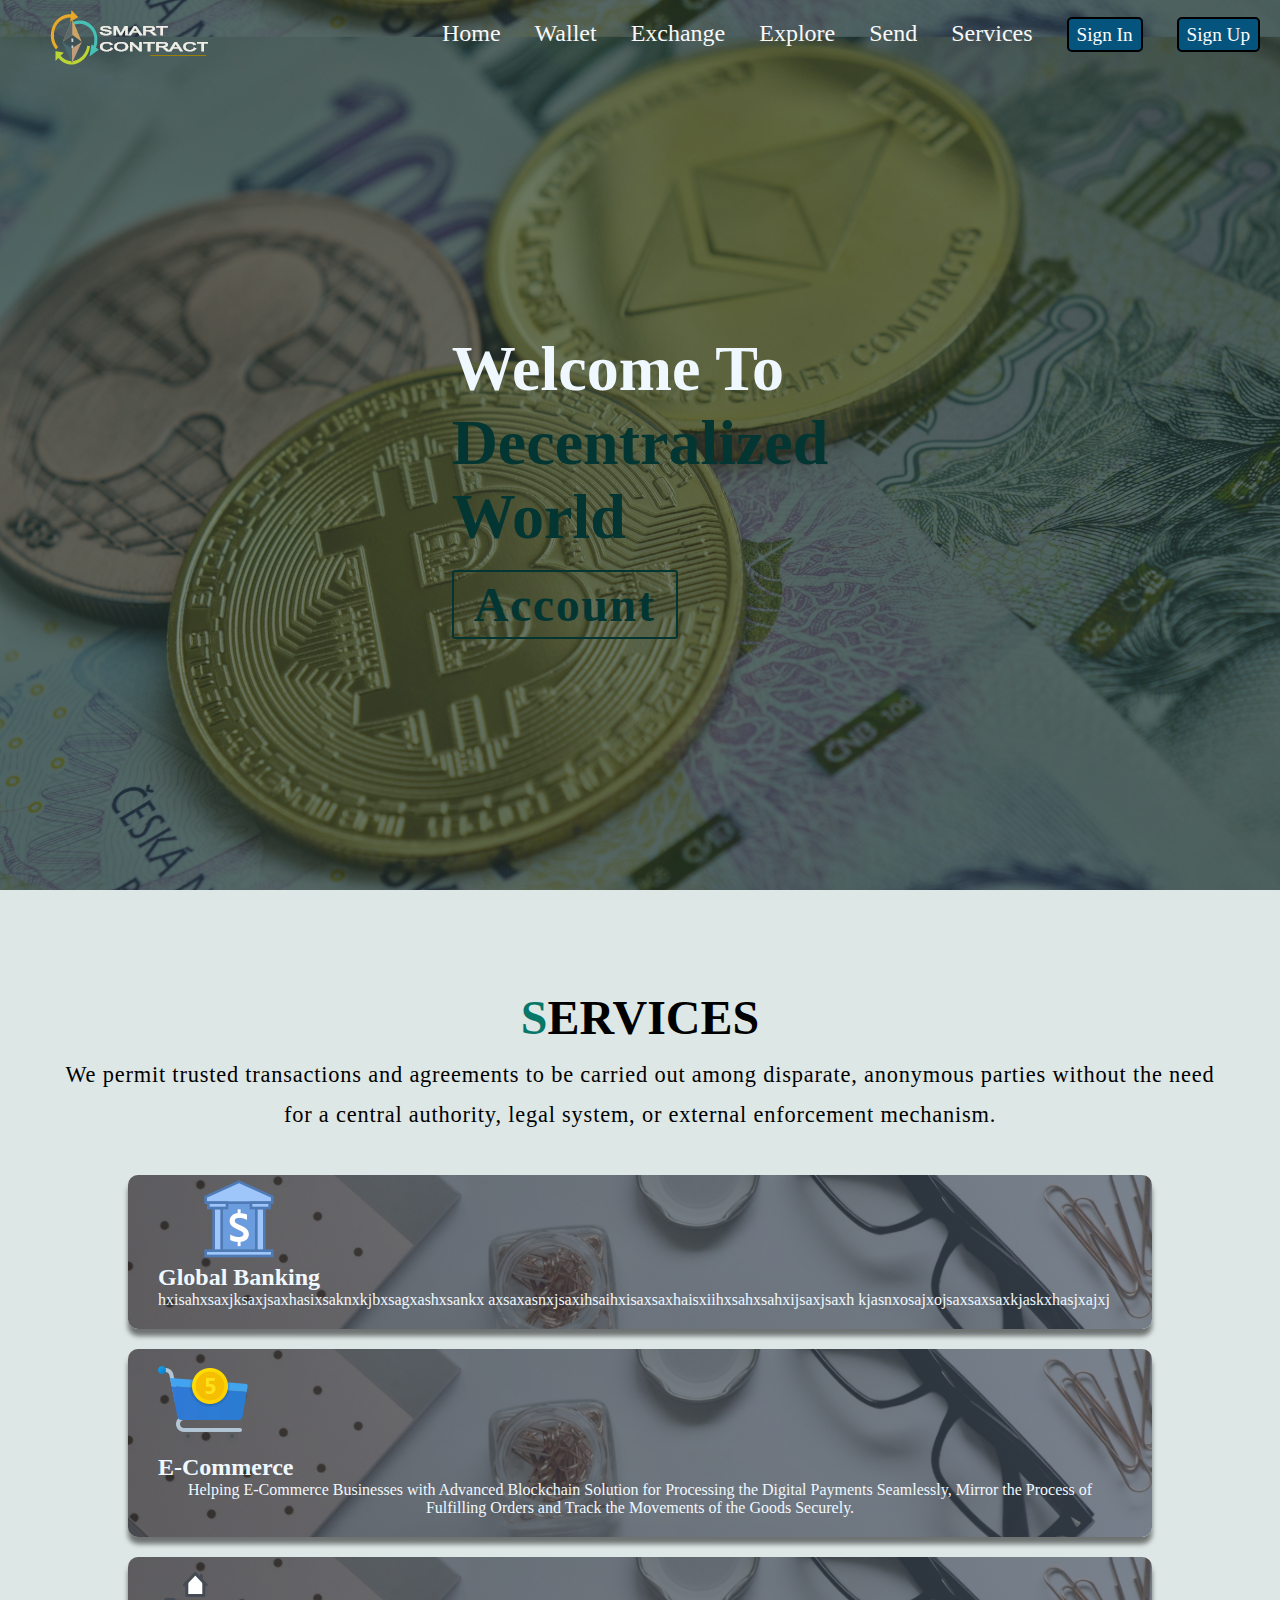
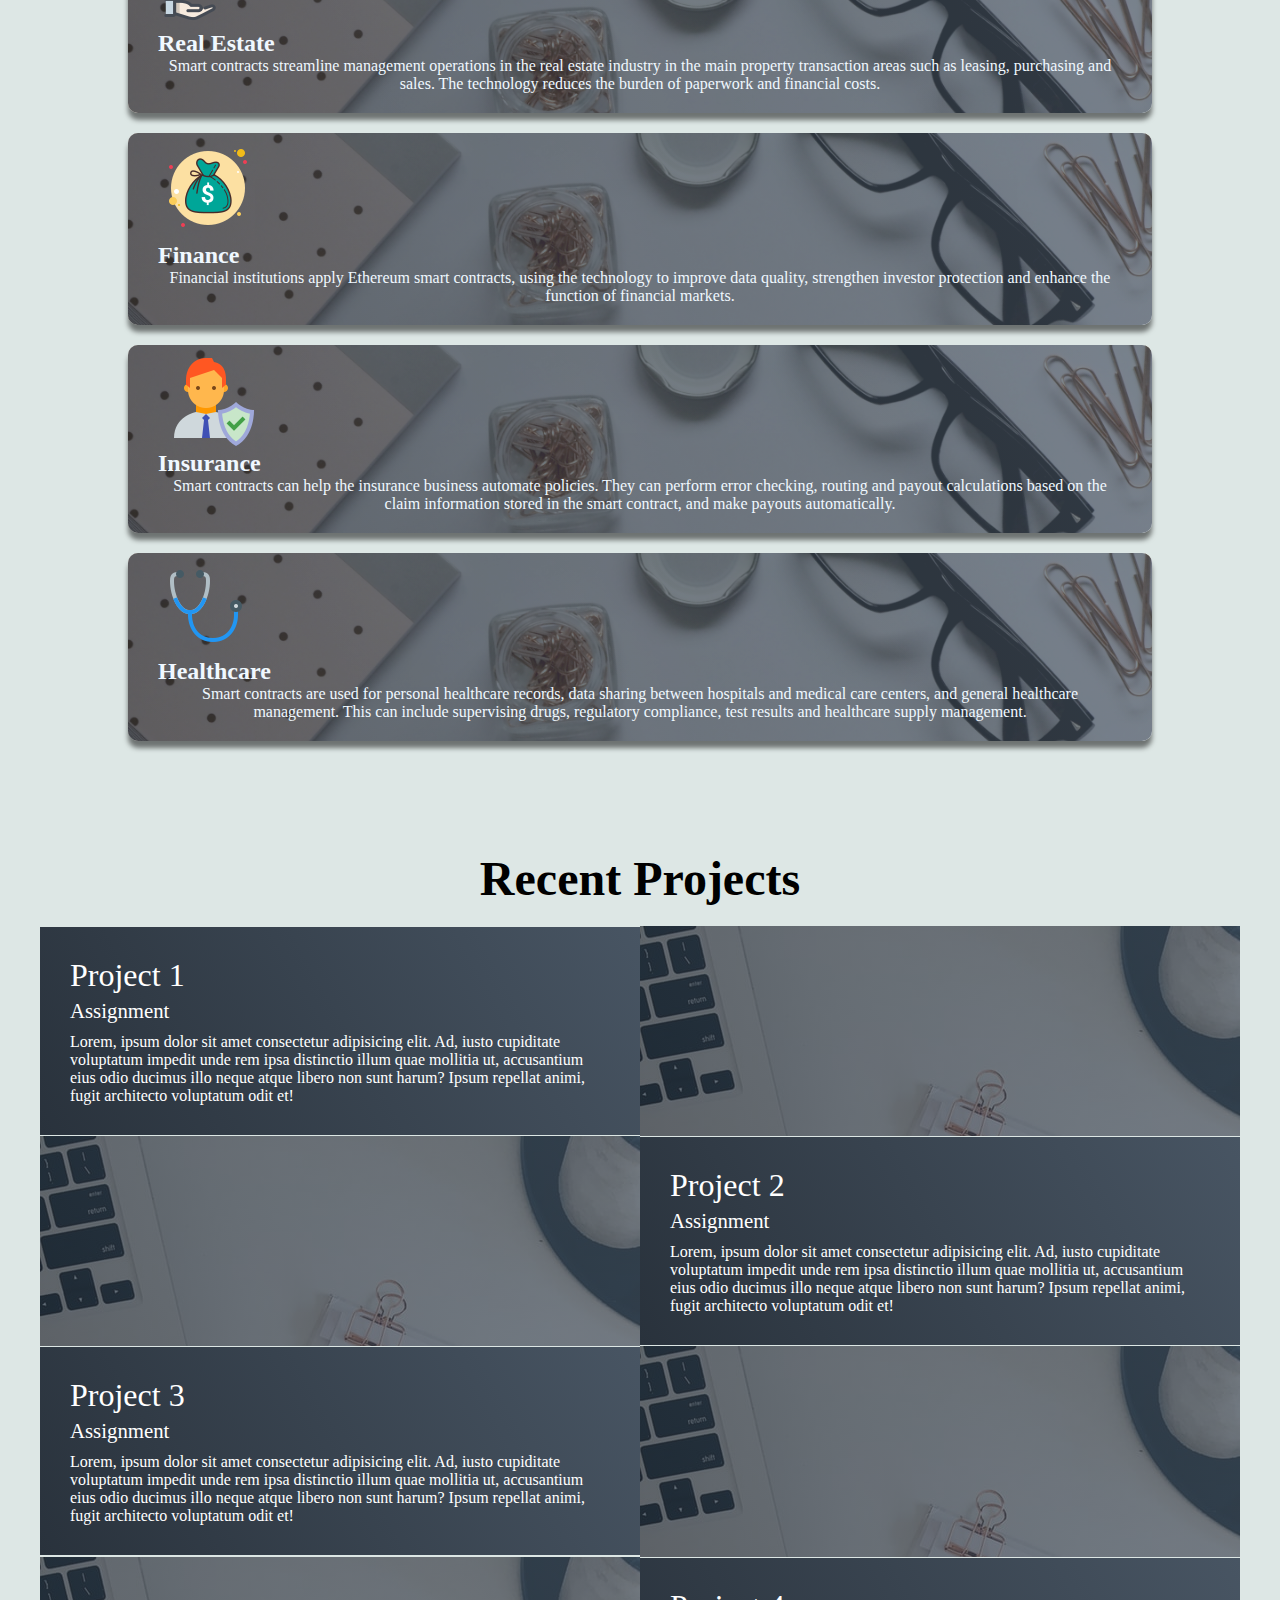
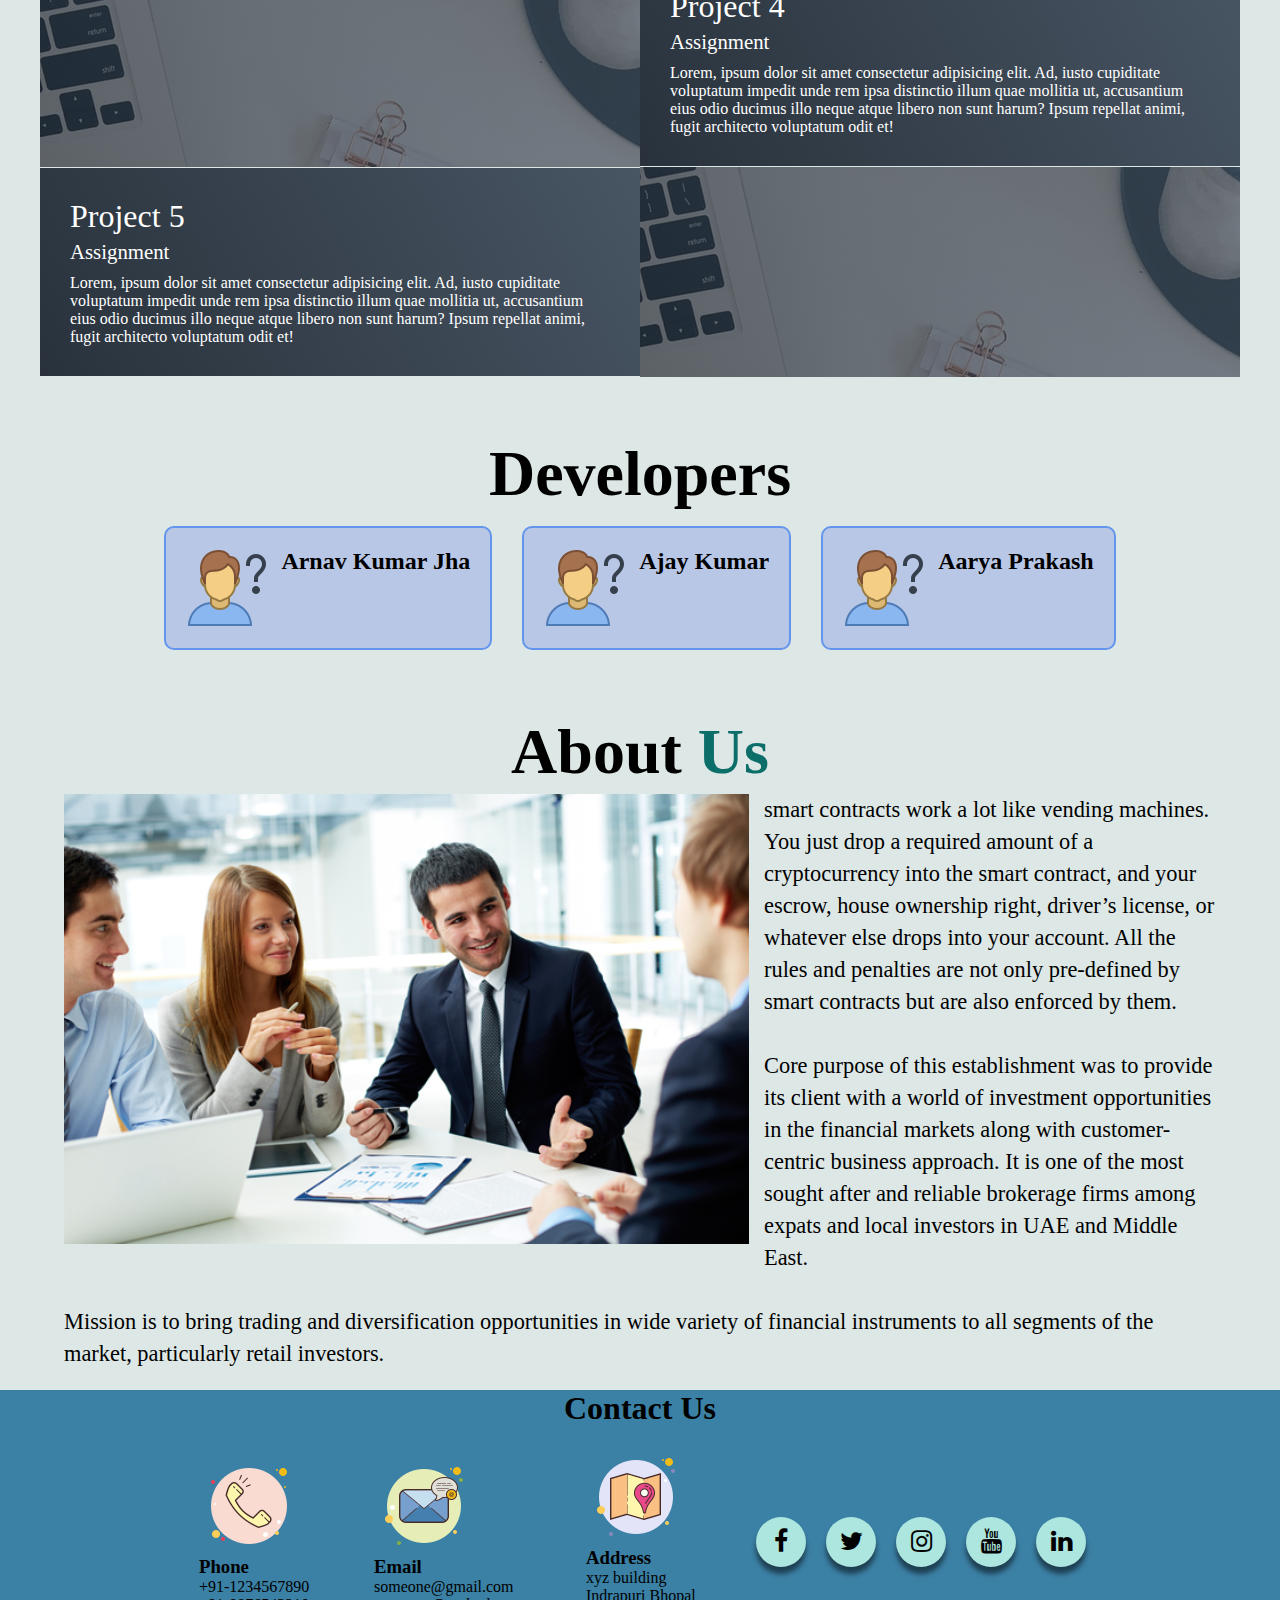
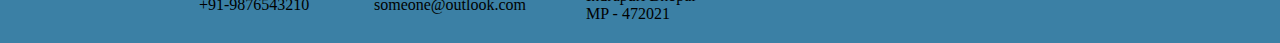
<file: index.html>
<!DOCTYPE html>
<html lang="en">
<head>
    <meta charset="UTF-8">
    <meta name="viewport" content="width=device-width, initial-scale=1.0">
    <link rel="stylesheet" href="styles.css">
    <title>smart contract</title>
    <link href="https://stackpath.bootstrapcdn.com/font-awesome/4.7.0/css/font-awesome.min.css" rel="stylesheet">
</head>
<body style="background-color: rgb(221, 231, 229);">

    <!-- Front-view page -->
    <section id="front-view">
        <div class="manu">
          <a href="index.html"><img src="img/mylogo.png"></a>
          <ul>
            <li class="mn"><a href="index.html" >Home</a></li>
            <li class="mn"><a href="wallet/wallet.html">Wallet</a></li>
            <li class="mn"><a href="#">Exchange</a></li>
            <li class="mn"><a href="#">Explore</a></li>
            <li class="mn"><a href="#">Send</a></li>
            <li class="mn"><a href="#">Services</a>
              <ul class="drpdwn">
                <li><a href="#">Global Banking</a></li>
                <li><a href="#">E-Commerce</a></li>
                <li><a href="#">Real Estate</a></li>
                <li><a href="#">Finance</a></li>
                <li><a href="#">Insurance</a></li>
                <li><a href="#">Healthcare</a></li>
              </ul>
            </li>
            <li class="wltbtn"><a class="button" id="inbutton" >Sign In</a></li>
            <li class="wltbtn"><a class="button" id="upbutton" >Sign Up</a></li>
          </ul>
        </div>
        <div class="front-view container">
            <div>
                <h1>Welcome To<span class="A"></span></h1> 
                <h1 style="color: rgb(3, 54, 50);">Decentralized<span class="B"></span></h1>
                <h1 style="color:   rgb(3, 54, 50);">World<span class="B"></span></h1> 
                <a href="#" type="button" class="actbtn"><b>Account</b></a>    
            </div>  
        </div>
    </section>

    <!-- signin popup-->
    <section id="popup">
      <div class="popup-content">
        <p class="close"><b>+</b></p>
        <img src="img/login.png" alt="">
        <input type="text" placeholder="User/Email">
        <input type="text" placeholder="Password">
        <a href="#" class="button">Sign In</a>
      </div>
    </section>

    <!-- Service -->
    <section id="services">
        <div class="serviceTop">
            <h1 ><span style="color: #067768;">S</span>ERVICES</h1>
            <p>We permit trusted transactions and agreements to be carried out among
                 disparate, anonymous parties without the need for a central authority, 
                 legal system, or external enforcement mechanism.
               
            </p>
        </div>
        <div class="serviceBottom">
            <div class="serviceItem">
                <a href="#" style="color:aliceblue;">
                <div class="icon"><img src="img/bank.png"></div>
                <h2>Global Banking</h2>
                </a>
                <p>hxisahxsaxjksaxjsaxhasixsaknxkjbxsagxashxsankx
                  axsaxasnxjsaxihsaihxisaxsaxhaisxiihxsahxsahxijsaxjsaxh
                  kjasnxosajxojsaxsaxsaxkjaskxhasjxajxj
                </p>
            </div>
            <div class="serviceItem">
                 <div class="icon"><img src="img/ecom.png"></div>
                 <h2>E-Commerce</h2>
                 <p>Helping E-Commerce Businesses with Advanced Blockchain Solution for
                     Processing the Digital Payments Seamlessly, Mirror the Process of
                      Fulfilling Orders and Track the Movements of the Goods Securely.
                </p>
            </div>
            <div class="serviceItem">
                <div class="icon"><img src="img/property.png"></div>
                <h2>Real Estate</h2>
                <p>Smart contracts streamline management operations in the real estate industry 
                    in the main property transaction areas such as leasing, purchasing and sales. 
                    The technology reduces the burden of paperwork and financial costs.
                </p>
            </div>
            <div class="serviceItem">
                <div class="icon"><img src="img/money.png"></div>
                <h2>Finance</h2>
                <p>Financial institutions apply Ethereum smart contracts, using the technology
                     to improve data quality, strengthen investor protection and enhance the 
                     function of financial markets.
                </p>
            </div>
            <div class="serviceItem">
                <div class="icon"><img src="img/insurance.png"></div>
                <h2>Insurance</h2>
                <p>Smart contracts can help the insurance business automate policies. They
                     can perform error checking, routing and payout calculations based on the
                      claim information stored in the smart contract, and make payouts automatically.
                </p>
            </div>
            <div class="serviceItem">
                <div class="icon"><img src="img/health.png"></div>
                <h2>Healthcare</h2>
                <p> Smart contracts are used for personal healthcare records, data sharing 
                    between hospitals and medical care centers, and general healthcare management. 
                    This can include supervising drugs, regulatory compliance, test results and healthcare 
                    supply management.
                </p>
            </div>
        </div>
    </section>


    <!-- Projects Section -->
    <section id="projects">
        <div class="projects container">
          <div class="projects-header">
            <h1 class="section-title">Recent <span>Projects</span></h1>
          </div>
          <div class="all-projects">
            <div class="project-item">
              <div class="project-info">
                <h1>Project 1</h1>
                <h2>Assignment</h2>
                <p>Lorem, ipsum dolor sit amet consectetur adipisicing elit. Ad, iusto cupiditate voluptatum impedit unde rem ipsa distinctio illum quae mollitia ut, accusantium eius odio ducimus illo neque atque libero non sunt harum? Ipsum repellat animi, fugit architecto voluptatum odit et!</p>
              </div>
              <div class="project-img">
                <img src="./img/img-1.png" alt="img">
              </div>
            </div>
            <div class="project-item">
              <div class="project-info">
                <h1>Project 2</h1>
                <h2>Assignment</h2>
                <p>Lorem, ipsum dolor sit amet consectetur adipisicing elit. Ad, iusto cupiditate voluptatum impedit unde rem ipsa distinctio illum quae mollitia ut, accusantium eius odio ducimus illo neque atque libero non sunt harum? Ipsum repellat animi, fugit architecto voluptatum odit et!</p>
              </div>
              <div class="project-img">
                <img src="./img/img-1.png" alt="img">
              </div>
            </div>
            <div class="project-item">
              <div class="project-info">
                <h1>Project 3</h1>
                <h2>Assignment</h2>
                <p>Lorem, ipsum dolor sit amet consectetur adipisicing elit. Ad, iusto cupiditate voluptatum impedit unde rem ipsa distinctio illum quae mollitia ut, accusantium eius odio ducimus illo neque atque libero non sunt harum? Ipsum repellat animi, fugit architecto voluptatum odit et!</p>
              </div>
              <div class="project-img">
                <img src="./img/img-1.png" alt="img">
              </div>
            </div>
            <div class="project-item">
              <div class="project-info">
                <h1>Project 4</h1>
                <h2>Assignment</h2>
                <p>Lorem, ipsum dolor sit amet consectetur adipisicing elit. Ad, iusto cupiditate voluptatum impedit unde rem ipsa distinctio illum quae mollitia ut, accusantium eius odio ducimus illo neque atque libero non sunt harum? Ipsum repellat animi, fugit architecto voluptatum odit et!</p>
              </div>
              <div class="project-img">
                <img src="./img/img-1.png" alt="img">
              </div>
            </div>
            <div class="project-item">
              <div class="project-info">
                <h1>Project 5</h1>
                <h2>Assignment</h2>
                <p>Lorem, ipsum dolor sit amet consectetur adipisicing elit. Ad, iusto cupiditate voluptatum impedit unde rem ipsa distinctio illum quae mollitia ut, accusantium eius odio ducimus illo neque atque libero non sunt harum? Ipsum repellat animi, fugit architecto voluptatum odit et!</p>
              </div>
              <div class="project-img">
                <img src="./img/img-1.png" alt="img">
              </div>
            </div>
          </div>
        </div>
      </section>


    <!-- Team section -->
    <section id="team">
        <div class="teamHeader">
            <h1>Developers</h1>
        </div>
        <div class="members">
            <div class="name"> 
                <h2> <img src="img/men.png" style="float: left; padding-right:15px ;">Arnav Kumar Jha</h2>
            </div>
            <div class="name">
                <h2> <img src="img/men.png" style="float: left; padding-right:15px ;">Ajay Kumar</h2>
            </div>
            <div class="name">
                <h2> <img src="img/men.png" style="float: left; padding-right:15px ;">Aarya Prakash</h2>
            </div>
        </div>
    </section>


    <!-- About us section -->
    <section id="about">
        <div class="aboutTop">
            <h1>About <span style="color:  #0b6e69;">Us</span></h1>
        </div>
        <div class="aboutBottom">
            <p><img src="img/3.jpg"> smart contracts work a lot like vending machines. You just drop a required amount of a
                 cryptocurrency into the smart contract, and your escrow, house ownership right, driver’s license, or whatever else drops 
                 into your account. All the rules and penalties are not only pre-defined by smart contracts but are also enforced by them.
                <br><br> Core purpose of this establishment was to provide its client with a world of investment opportunities in 
                  the financial markets along with customer-centric business approach. It is one of
                 the most sought after and reliable brokerage firms among
                 expats and local investors in UAE and Middle East.<br><br> Mission is to bring trading and diversification 
                opportunities in wide variety of financial instruments to all segments of the market, particularly retail investors.
                       
            </p>
        </div>
    </section>

    <!-- contact us section -->
    <section id="contact">
        <div class="social-menu">
            <h1>Contact Us</h1>
            <div class="contactItem">
                <div class="item"> 
                    <img src="img/phone.png" style="float: left; padding-right:15px ;">
                    <h3>Phone</h3>
                    <p>+91-1234567890</p>
                    <p>+91-9876543210</p>
                </div>
                <div class="item">
                    <img src="img/email.png" style="float: left; padding-right:15px ;">
                    <h3>Email</h3>
                    <p>someone@gmail.com</p>
                    <p>someone@outlook.com</p>
                </div>
                <div class="item">
                    <img src="img/address.png" style="float: left; padding-right:15px ;" class="add">
                    <h3>Address</h3>
                    <p>xyz building </p>
                    <p> Indrapuri Bhopal</p>
                    <p>MP - 472021</p>
                </div>
            <ul>
              <li><a href="#"><i class="fa fa-facebook"></i></a></li>
              <li><a href=""><i class="fa fa-twitter"></i></a></li>
              <li><a href=""><i class="fa fa-instagram"></i></a></li>
              <li><a href=""><i class="fa fa-youtube"></i></a></li>
              <li><a href=""><i class="fa fa-linkedin"></i></a></li>
            </ul>
         </div>
    </section>

    <script src="main.js"></script>
</body>
</html>
</file>
<file: styles.css>
@import 'https://fonts.googleapis.com/css?family=Montserrat:300, 400, 700&display=swap';

*{
    padding: 0;
    margin: 0;
    box-sizing: border-box;
}

html{
    font-family: 'Roboto Slab', serif;
    width: 100%;
    height: 100%;
    margin: 0px;
    padding: 0px;
    overflow-x: hidden; 
}


a{
    text-decoration: none;
}
.container{
    min-height: 90vh ;
    width: 100%;
    display: flex ;
    align-items: center;
    justify-content: center;
}
/* Front page*/
@keyframes textRevealBox{
    50%{
        width: 100%;
        left: 0px;
    }
    100%{
        width: 0px;
        left: 100%;
    }
}

#front-view{
   background-image: url(./img/ether.jpg);
    background-size: 100%;
    background-position: bottom center;
    position: relative;
    z-index: 1;
}

#front-view::before{
    content: '';
    position: absolute;
    left: 0;
    right: 0;
    height: 100%;
    width: 100%;
    bottom: 0;
    background-color:#1a3028;
    opacity: 0.6;
    z-index: -1;

}
#front-view h1{
    display: block;
    width: fit-content;
    font-size: 4rem;
    position: relative;
    color: aliceblue;
}
#front-view h1 span.A{
    position: absolute;
    top: 0px;
    left: 0px;
    height: 100%;
    width: 0%;
    background-color: aliceblue;
    animation: textRevealBox 1.5s ease;
}

#front-view h1 span.B{
    position: absolute;
    top: 0px;
    left: 0px;
    height: 100%;
    width: 0%;
    background-color:  rgb(3, 54, 50);
    animation: textRevealBox 2s ease;
}

#front-view nav a{
    text-decoration: none;
    margin-left: 5px;
}
#front-view .actbtn{
    align-items: flex-end;
    display: inline-block;
    padding: 5px 20px;
    color:  rgb(3, 54, 50);
    background-color: transparent;
    border: 2px solid  rgb(3, 54, 50);
    font-size: 3rem;
    border-radius: 3px;
    letter-spacing: .1rem;
    margin-top: 16px;
    transition: .3s ease background-color;
}
#front-view .actbtn:hover{
    color: white;
    background-color: rgb(3, 54, 50);
}

#front-view .manu ul{
    margin-top: 10px;
    float: right;
}
#front-view .manu li a{
    color: #f8f8f8;
}
#front-view .manu ul li {
    position: relative;
    font-size: 1.5rem;
    margin-right: 10px;
    border:transparent ;
    border-radius: 5px;
    padding: 10px;
    display: inline-block;
    list-style: none;
}

#front-view .manu .wltbtn a{
    color: rgb(255, 253, 253);
    background-color: #05547e;
    padding: 5px 8px;
    font-size: 1.2rem;
    border-radius: 5px;
    border:2px solid #000000;
    cursor: pointer;
}
#front-view .manu .wltbtn a:hover{
    color: rgb(36, 36, 36);
    background-color: #0077B5;
}

#front-view .manu  .mn:hover{ 
    background-color: #14a586;
}

#front-view .manu ul li ul {
    position:absolute;
    top: 38px;
    display: none;
}


#front-view .manu ul li:hover ul{
    display: block;
    background-color:#2b3033;
    border-radius: 5px;
}
#front-view .manu ul ul li{
    width: 150px;
    float: none;
    display: list-item;
    position: relative;
}
/* popup login section*/
#popup{
    background-color: rgba(0, 0, 0, .6);
    height: 100%;
    width: 100%;
    position: absolute;
    top: 0;
    z-index: 1;
    display: none;
    justify-content: center;
    align-items: center;
}
.popup-content{
    height: 300px;
    width: 500px;
    background: #bae4e4;
    padding:20px ;
    border-radius: 5px;
    position: relative;
    display: flex;
    align-items: center;
    flex-direction: column;
}
.popup-content img{
    height: 100px;
    width: 100px;
    margin-top: -15%;
    border-radius: 50%;
    border: 3px solid white;
}
.popup-content input{
    background-color: #dfdfdf;
    margin: 20px auto;
    display: block;
    width: 50%;
    padding: 10px;
}
.popup-content .close{
    font-size: 1.2rem;
    position: absolute;
    right: -12px;
    top:-17px;
    color: rgb(2, 2, 2);
    transform: rotate(45deg);
    cursor: pointer;
    background-color:#bae4e4;
    border-radius: 50%;
    padding: 0px 5px;
}
.popup-content a{
    color: black;
    background-color: #05547e;
    border: 2px solid #000000;
    border-radius: 30px;
    padding: 10px;
}
.popup-content a:hover{
    color: white;
    background-color: #0077B5;
}

/* service section*/

#services{
    flex-direction: column;
    text-align: center;
    max-width: 1500px;
    margin: 0px auto;
    padding: 100px 0;
}

.serviceTop h1{
    font-size: 3rem;
    margin-bottom: 10px;
    text-align: centre;   
}

.serviceTop p{
    font-size: 1.4rem;
    margin: 5px 5% 5px 5%;
    line-height: 2.5rem;
    font-weight: 300;
    letter-spacing: .05rem;
}

.serviceBottom{
    display: flex;
    align-items: center;
    justify-content: center;
    flex-wrap: wrap;
    margin-top: 30px;
}


.serviceItem{
    flex-basis: 80%;
    display: flex;
    align-items: flex-start;
    color: aliceblue;
    justify-content: center;
    flex-direction: column;
    padding: 5px 30px 20px 30px;
    border-radius: 10px;
    background-image: url(./img/desktop.jpg);
    background-size: 100%;
    margin: 10px 10% 10px 10%;
    position: relative;
    z-index: 1;
    overflow: hidden;
    box-shadow: 0px 7px 5px rgba(0, 0, 0, 0.5);
}

.serviceItem::after{
    content: '';
    background-color: rgb(27, 92, 78);
    position: absolute;
    left: 0px;
    top: 0px;
    height: 100%;
    width: 100%;
    z-index: -1;
    background-image: linear-gradient(60deg, #29323c 0%, #485563 100%);
    opacity: .7;
}
.serviceItem{
    transition: .3s ease transform;
}
.serviceItem:hover{
    transform: scale(1.1);
}
/*Recent achievement*/
#projects .projects {
	flex-direction: column;
	max-width: 1200px;
    margin: 0 auto;
    padding-bottom: 60px;
}

#projects .section-title{
    font-size: 3rem;
    padding-bottom: 20px;
}

#projects .all-projects {
	display: flex;
	align-items: center;
	justify-content: center;
	flex-direction: column;
}
#projects .project-item {
	display: flex;
	align-items: center;
	justify-content: center;
	flex-direction: row;
	overflow: hidden;
}
#projects .project-item:nth-child(even){
    flex-direction: row-reverse;
}
#projects .project-info {
	padding: 30px;
	flex-basis: 50%;
	height: 100%;
	display: flex;
	align-items: flex-start;
	justify-content: center;
    flex-direction: column;
	background-image: linear-gradient(60deg, #29323c 0%, #485563 100%);
	color: white;
}
#projects .project-info h1 {
	font-size: 2rem;
	font-weight: 500;
}
#projects .project-info h2 {
	font-size: 1.3rem;
	font-weight: 500;
    margin-bottom: 10px;
    margin-top: 5px;
}
#projects .project-info p {
	color: white;
}
#projects .project-img {
	flex-basis: 50%;
	height: 210.2px;
	overflow: hidden;
	position: relative;
}
#projects .project-img:after {
	content: '';
	position: absolute;
	left: 0;
	top: 0;
	height: 100%;
	width: 100%;
	background-image: linear-gradient(60deg, #29323c 0%, #485563 100%);
	opacity: .7;
}
#projects .project-img img {
	transition: .3s ease transform;
}
#projects .project-item:hover .project-img img {
	transform: scale(1.1);
}

/* team section*/
#team .teamHeader{
    font-size: 2rem;
    flex-direction: column;
    text-align: center;
    max-width: 1500px;
    margin: 0px auto;
    padding: 0px 0px;
}
#team .members{
    display: flex;
    align-items: center;
    align-items: center;
	justify-content: center;
}
#team .name{
    padding: 20px;
    margin: 15px;
    border: 2px solid cornflowerblue;
    border-radius: 10px;
    background-color: #b9c7e6;
    float: left;
    display: flex;
	align-items: center;
	justify-content: center;
	overflow: hidden;
}

#team .name:hover{
    background-color: azure;
}


/*about us*/
#about .aboutTop{
    font-size: 2rem;
    display: flex;
    align-items: center;
    justify-content: center;
    flex-wrap: wrap;
    margin-top: 50px ;
}
.aboutBottom img{
    float: left;
    padding-right:15px ;
    height: 450px;
    width: 700px;
    position: relative;
}
#about .aboutBottom {
    display: flex;
    align-items: center;
    justify-content: center;
    flex-wrap: wrap;
    font-size: 1.4rem;
    margin: 5px 5% 20px 5%;
    line-height: 2rem;
    font-weight: 300;
}

/* contact*/

#contact{
    background-color: #3b80a5;
   
}

#contact h1{
    text-align: center;
    font-size: 2rem;
}
#contact .contactItem{
    display: flex;
    align-items: center;
    justify-content: center;
    flex-wrap: wrap;
    padding: 10px 30px;
}
#contact .item{
    align-items: center;
    justify-content: center;
    padding: 10px 30px;
    
}

#contact .social-menu ul {
    position: relative;
    padding: 15px;
    margin-top: 15px;
    display: flex;
}

#contact .social-menu ul li {
    list-style: none;
    margin: 0 10px;
    align-items: center;
}
.social-menu ul li .fa {
    color: #000000;
    font-size: 25px;
    line-height: 50px;
    transition: .5s;
}
.social-menu ul li .fa:hover {
    color: #ffffff;
}
.social-menu ul li a {
    position: relative;
    display: block;
    width: 50px;
    height: 50px;
    border-radius: 50%;
    background-color: rgb(172, 230, 222);
    text-align: center;
    transition: 0.5s;
    transform: translate(0,0px);
    box-shadow: 0px 7px 5px rgba(0, 0, 0, 0.5);
}
.social-menu ul li a:hover {
    transform: rotate(0deg) skew(0deg) translate(0, -10px);
}
.social-menu ul li:nth-child(1) a:hover {
    background-color: #3b5999;
}
.social-menu ul li:nth-child(2) a:hover {
    background-color: #55acee;
}
.social-menu ul li:nth-child(3) a:hover {
    background-color: #e4405f;
}
.social-menu ul li:nth-child(4) a:hover {
    background-color: #cd201f;
}
.social-menu ul li:nth-child(5) a:hover {
    background-color: #0077B5;
}

/* ................................................login page ............................................................*/
body .index{
    background-image: url(./img/coins1.jpg);
    background-color: #cd201f
}
</file>
